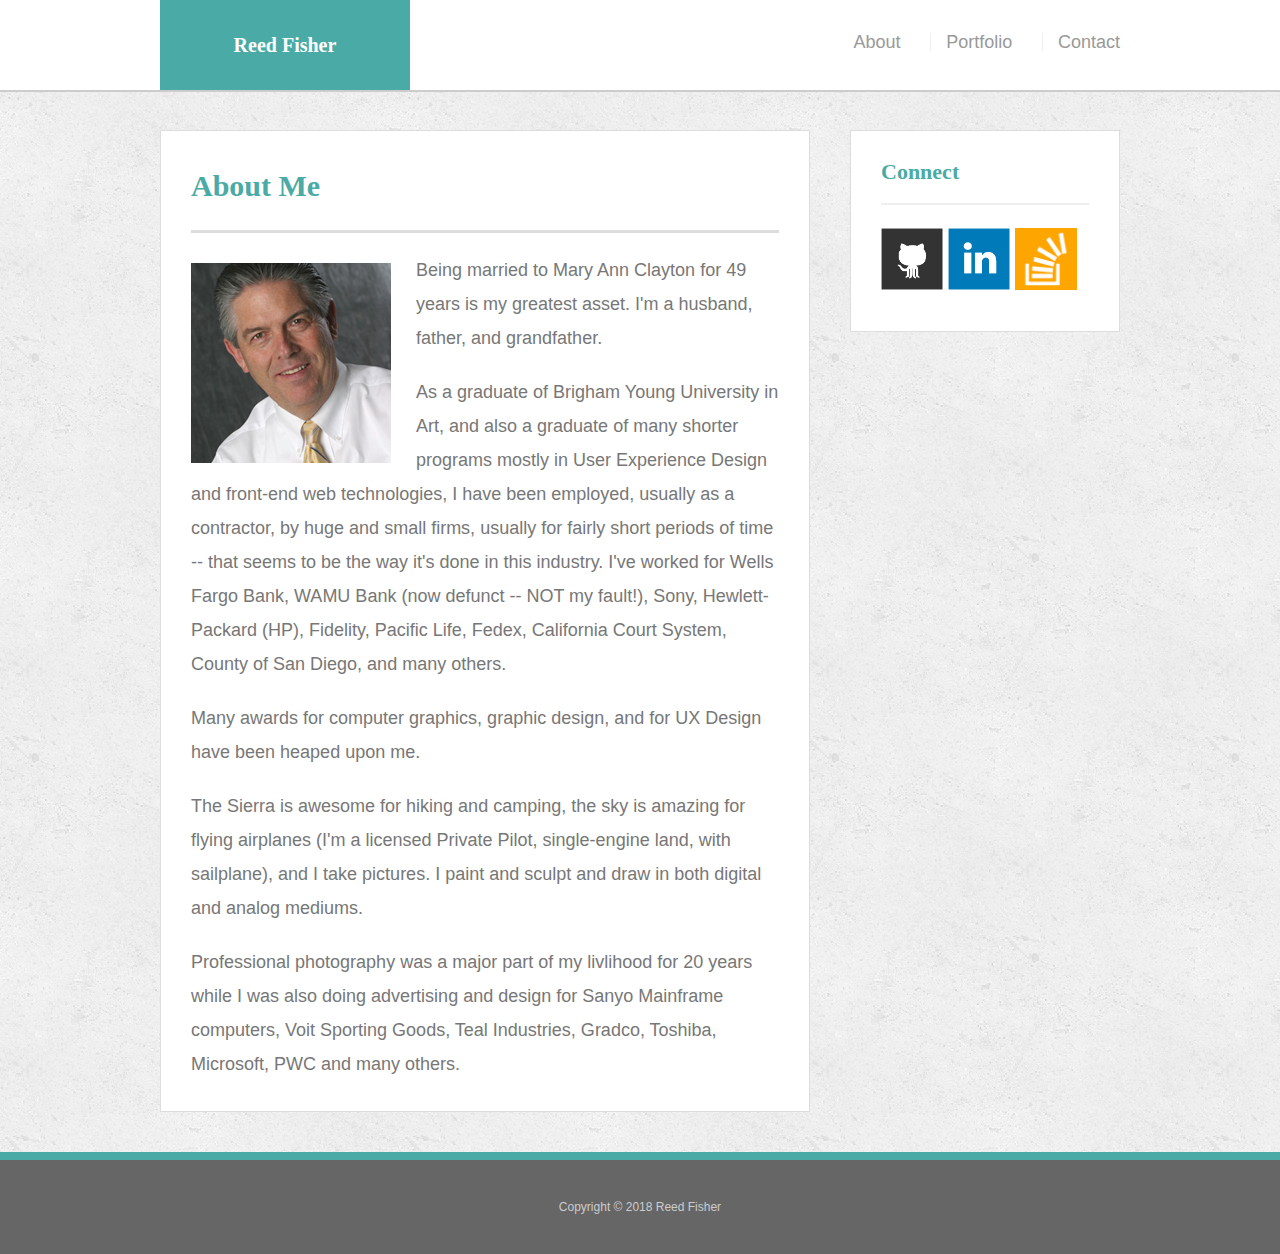
<file: index.html>
<!doctype html>
<html lang="en-us">

<head>
  <meta charset="UTF-8">
  <!-- Tells the Browser How the Webpage Should Be Rendered -->
  <meta name="viewport" content="width=device-width, initial-scale=1.0">
  <!-- Sets the Title of the Webpage  -->
  <title>About Reed Fisher</title>
  <!-- Reset.css clears formatting while Style.css adds formatting -->
  <link rel="stylesheet" type="text/css" href="assets/css/reset.css">
  <link rel="stylesheet" type="text/css" href="assets/css/style.css">
</head>

<body>
  <!-- Creates the header at the top of the page -->
  <header id="masthead">
    <div class="container">
      <!-- Puts name near the top left corner of webpage  -->
      <a href="index.html" id="logo">Reed Fisher</a>
      <!-- Puts links near the top right corner of webpage -->
      <nav>
        <a href="index.html">About</a> | <a href="portfolio.html">Portfolio</a> | <a href="contact.html">Contact</a>
      </nav>
    </div>
  </header>
  <!-- Creates a content box with the title "About Me" -->
  <div id="main-container" class="container">
    <section class="main-section">
      <h1>About Me</h1>
      <!-- Wraps a photo with a biographical description -->
      <img src="assets/images/reed.jpg" class="auth-image" alt="Reed Fisher">

      <p>Being married to Mary Ann Clayton for 49 years is my greatest asset. I'm a husband, father, and grandfather.
      </p>
      <p>As a graduate of Brigham Young University in Art, and also a graduate of many shorter programs mostly in User
        Experience Design and front-end web technologies, I have been employed, usually as a contractor, by huge and
        small
        firms, usually for fairly short periods of time -- that seems to be the way it's done in this industry. I've
        worked for Wells Fargo Bank, WAMU Bank (now defunct -- NOT my fault!), Sony, Hewlett-Packard (HP), Fidelity,
        Pacific Life, Fedex, California Court System, County of San Diego, and many others.</p>
      <p>Many awards for computer graphics, graphic design, and for UX Design have been heaped upon me.</p>
      <p>The Sierra is awesome for hiking and camping, the sky is amazing for flying airplanes (I'm a licensed Private
        Pilot, single-engine land, with sailplane), and I take pictures. I paint and sculpt and draw in both digital
        and
        analog mediums.</p>
      <p>Professional photography was a major part of my livlihood for 20 years while I was also doing advertising and
        design for Sanyo Mainframe computers, Voit Sporting Goods, Teal Industries, Gradco, Toshiba, Microsoft, PWC and
        many others.</p>
    </section>
    <!-- Creates a content box with the title "Connect" -->
    <section class="sidebar">
      <div id="connect">
        <h2>Connect</h2>
        <!-- Adds 3 Images that are Links to Different Websites -->
        <a href="https://github.com/cyberfishy/"><img src="assets/images/github-128.png" class="social" alt="GitHub" /></a>
        <a href="https://www.linkedin.com/in/reedfisher/"><img src="assets/images/linkedin-128.png" class="social" alt="LinkedIn" /></a>
        <a href="http://stackoverflow.com/users/5742195/reedfisher?tab=profile"><img src="assets/images/stackoverflow-128.png"
            class="social" alt="Stack Overflow" /></a>
      </div>
    </section>
  </div>
  <!-- Creates a copyright notification at the bottom of the page -->
  <footer>
    <div class="container">
      Copyright &copy; 2018 Reed Fisher
    </div>
  </footer>
</body>

</html>
</file>
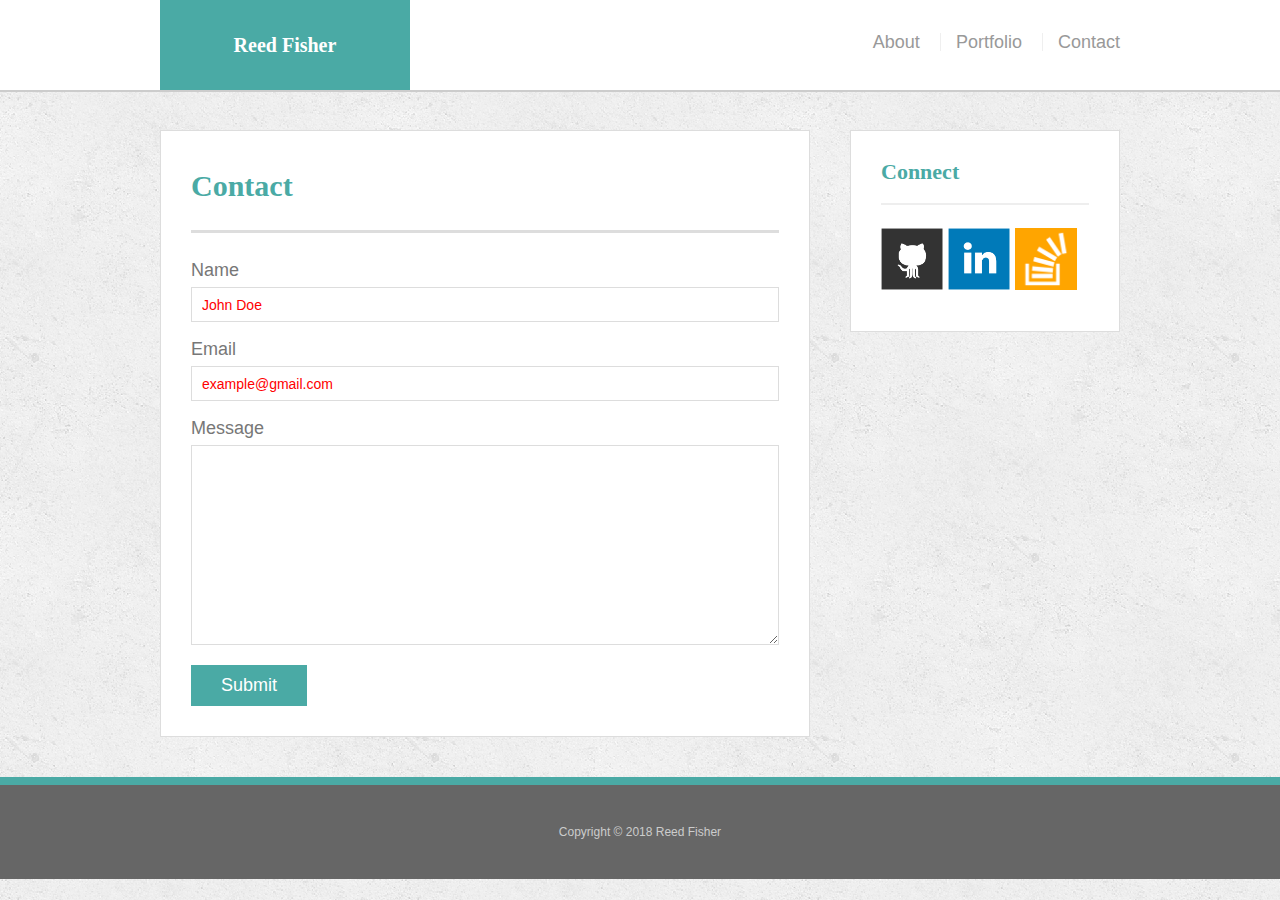
<file: contact.html>
<!doctype html>
<html lang="en-us">

<head>
  <meta charset="UTF-8">
  <!-- Tells the Browser How the Webpage Should Be Rendered -->
  <meta name="viewport" content="width=device-width, initial-scale=1.0">
  <!-- Sets the Title of the Webpage -->
  <title>Contact | Reed Fisher</title>
  <!-- Connecting this HTML file with the 2 CSS Files -->
  <!-- Reset.css clears formatting while Style.css adds formatting -->
  <link rel="stylesheet" type="text/css" href="assets/css/reset.css">
  <link rel="stylesheet" type="text/css" href="assets/css/style.css">
</head>

<body>
  <!-- Creates the header at the top of the page -->
  <header id="masthead">
    <div class="container">
      <!-- Puts name near the top left corner of webpage  -->
      <a href="index.html" id="logo">Reed Fisher</a>
      <!-- Puts links near the top right corner of webpage -->
      <nav>
        <a href="index.html">About</a>
        <a href="portfolio.html">Portfolio</a>
        <a href="contact.html">Contact</a>
      </nav>
    </div>
  </header>
  <!-- Creates a content box with the title "Contact" -->
  <div id="main-container" class="container">
    <section class="main-section">
      <h1>Contact</h1>
      <!-- Creates a web form that takes in a Name, Email and Message  -->
      <form id="contact-form">
        <ul>
          <li>
            <label for="name">Name</label>
            <input type="text" id="name" name="name" placeholder="John Doe" required="required">
          </li>
          <li>
            <label for="email">Email</label>
            <input type="email" id="email" name="email" placeholder="example@gmail.com" required="required">
          </li>
          <li>
            <label for="message">Message</label>
            <textarea id="message" name="message" required="required"></textarea>
          </li>
        </ul>
        <input type="submit">
      </form>

    </section>

    <section class="sidebar">
      <!-- Creates a content box with the title "Connect" -->
      <div id="connect">
        <h2>Connect</h2>
        <!-- Adds 3 Images that are Links to Different Websites -->
        <a href="https://github.com/cyberfishy/"><img src="assets/images/github-128.png" class="social" alt="GitHub" /></a>
        <a href="https://www.linkedin.com/in/reedfisher/"><img src="assets/images/linkedin-128.png" class="social" alt="LinkedIn" /></a>
        <a href="http://stackoverflow.com/users/5742195/reedfisher?tab=profile"><img src="assets/images/stackoverflow-128.png" class="social" alt="Stack Overflow" /></a>
      </div>
    </section>
  </div>
  <!-- Creates a copyright notification at the bottom of the page -->
  <footer>
    <div class="container">
      Copyright &copy; 2018 Reed Fisher
    </div>
  </footer>
</body>

</html>
</file>
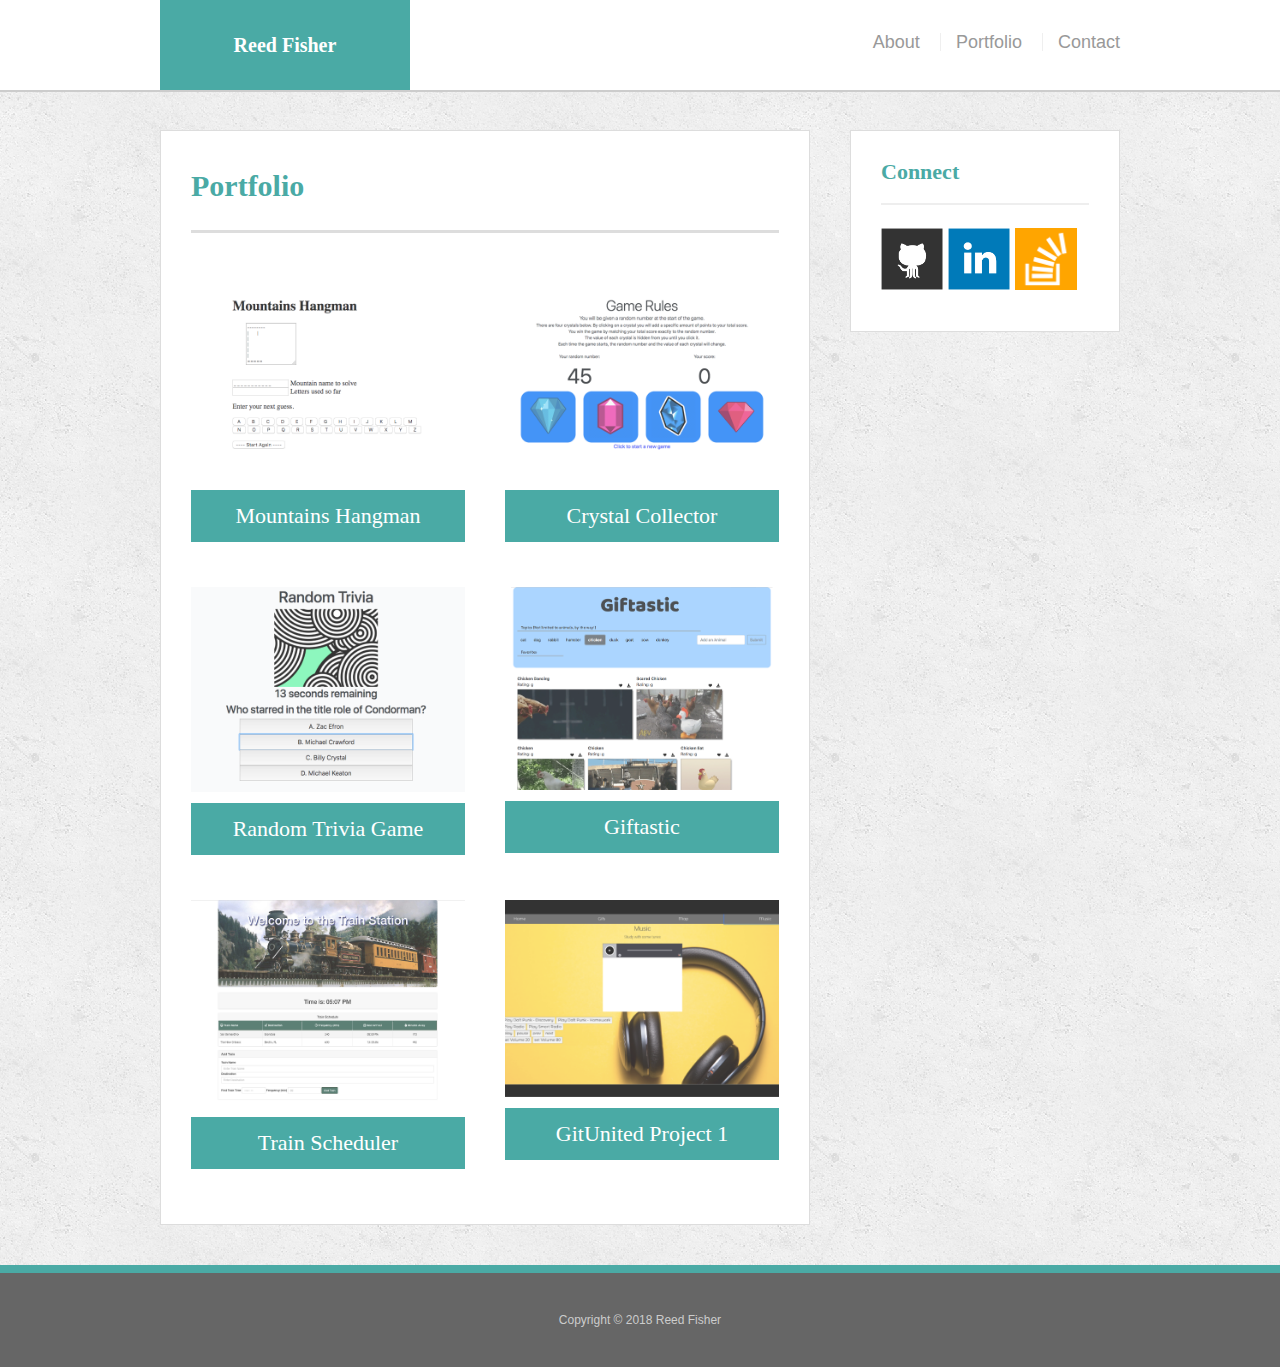
<file: portfolio.html>
<!doctype html>
<html lang="en-us">

<head>
  <meta charset="UTF-8">
  <!-- Tells the Browser How the Webpage Should Be Rendered -->
  <meta name="viewport" content="width=device-width, initial-scale=1.0">
  <!-- Sets the Title of the Webpage -->
  <title>Portfolio Reed Fisher</title>
  <!-- Connecting this HTML file with the 2 CSS Files -->
  <!-- Reset.css clears formatting while Style.css adds formatting -->
  <link rel="stylesheet" type="text/css" href="assets/css/reset.css">
  <link rel="stylesheet" type="text/css" href="assets/css/style.css">
</head>

<body>
  <!-- Creates the header at the top of the page -->
  <header id="masthead">
    <div class="container">
      <!-- Puts name near the top left corner of webpage  -->
      <a href="index.html" id="logo">Reed Fisher</a>
      <!-- Puts links near the top right corner of webpage -->
      <nav>
        <a href="index.html">About</a>
        <a href="portfolio.html">Portfolio</a>
        <a href="contact.html">Contact</a>
      </nav>
    </div>
  </header>
  <!-- Creates a content box with the title "Portfolio" -->
  <div id="main-container" class="container">
    <section class="main-section">
      <h1>Portfolio</h1>
      <!-- Lists several app images -->
      <div class="work">
        <a href="https://cyberfishy.github.io/Word-Guess-Game/" target="_blank"><img src="assets/images/mountainsHangman.png" alt="Mountains Hangman"></a>
        <h3>Mountains Hangman</h3>
      </div>

      <div class="work">
        <a href="https://cyberfishy.github.io/unit-4-game/" target="_blank"><img src="assets/images/crystalCollector.png" alt="Crystal Collector Game"></a>
        <h3>Crystal Collector</h3>
      </div>

      <div class="work">
        <a href="https://cyberfishy.github.io/TriviaGame/" target="_blank"><img src="assets/images/randomTrivia.png" alt="Random Trivia Game"></a>
        <h3>Random Trivia Game</h3>
      </div>

      <div class="work">
        <a href="https://cyberfishy.github.io/Giftastic/" target="_blank"><img src="assets/images/giftastic.png" alt="Giftastic"></a>
        <h3>Giftastic</h3>
      </div>

      <div class="work">
        <a href="https://cyberfishy.github.io/TrainScheduler/" target="_blank"><img src="assets/images/trainscheduler.png" alt="Train Scheduler"></a>
        <h3>Train Scheduler</h3>
      </div>

      <div class="work">
        <a href="https://abigailpadilla.github.io/GitUnited/" target="_blank"><img src="assets/images/proj-1.png" alt="GitUnited #1"></a>
        <h3>GitUnited Project 1</h3>
      </div>

    </section>

    <section class="sidebar">
      <!-- Creates a content box with the title "Connect" -->
      <div id="connect">
        <h2>Connect</h2>
        <!-- Adds 3 Images that are Links to Different Websites -->
        <a href="https://github.com/cyberfishy/"><img src="assets/images/github-128.png" class="social" alt="GitHub" /></a>
        <a href="https://www.linkedin.com/in/reedfisher/"><img src="assets/images/linkedin-128.png" class="social" alt="LinkedIn" /></a>
        <a href="http://stackoverflow.com/users/5742195/reedfisher?tab=profile"><img src="assets/images/stackoverflow-128.png"
            class="social" alt="Stack Overflow" /></a>
      </div>
    </section>
  </div>
  <!-- Creates a copyright notification at the bottom of the page -->
  <footer>
    <div class="container">
      Copyright &copy; 2018 Reed Fisher
    </div>
  </footer>
</body>

</html>
</file>
<file: assets/css/style.css>
/*OVERALL*/

body {
  font-family: Arial, "Helvetica Neue", Helvetica, sans-serif;
  font-size: 18px;
  line-height: 34px;
  color: #777;
  background-image: url(../images/concrete_seamless.png);
  background-repeat: repeat;
}

* {
  box-sizing: border-box;
}

/* GENERAL STRUCTURE */

.container {
  width: 100%;
  max-width: 960px;
  margin: 0 auto;
  clear: both;
}

h1,
h2,
h3,
p {
  margin-bottom: 20px;
}

p:last-child {
  margin-bottom: 0;
}

h1,
h2,
h3 {
  font-family: Georgia, Times, "Times New Roman", serif;
  font-weight: 700;
  color: #4aaaa5;
}

h1 {
  padding-bottom: 20px;
  font-size: 30px;
  line-height: 49px;
  border-bottom: 3px solid #ddd;
}

h2,
h3 {
  font-size: 22px;
}

/* header */

#masthead {
  position: fixed;
  z-index: 99;
  width: 100%;
  margin: 0 0 30px;
  overflow: auto;
  color: #fff;
  background: #fff;
  border-bottom: 2px solid #ccc;
}

#logo {
  float: left;
  width: 250px;
  height: 90px;
  font-family: Georgia, Times, "Times New Roman", serif;
  font-size: 20px;
  font-weight: 700;
  line-height: 90px;
  color: white;
  text-align: center;
  text-decoration: none;
  background: #4aaaa5;
}

nav {
  float: right;
  margin-top: 25px;
}

nav a {
  display: inline-block;
  padding-left: 15px;
  margin-left: 15px;
  line-height: 18px;
  color: #999;
  text-decoration: none;
  border-left: 1px solid #efefef;
}

nav a:first-child {
  border-left: 0 none;
}

/* footer */

footer {
  padding: 30px 0;
  clear: both;
  font-size: 12px;
  color: #fff;
  color: #ccc;
  text-align: center;
  background: #666;
  border-top: 8px solid #4aaaa5;
}

/* sidebar */

.sidebar {
  float: right;
  width: 100%;
  max-width: 270px;
  padding: 30px;
  margin-bottom: 20px;
  background: #fff;
  border: 1px solid #ddd;
}

h3,
.sidebar h2 {
  padding-bottom: 20px;
  margin-bottom: 15px;
  line-height: 22px;
  border-bottom: 2px solid #eee;
}

.social {
  width: 62px;
  height: 62px;
  margin-top: 8px;
  margin-right: 5px;
}

.social:last-child {
  margin-right: 0;
}

/* main */

#main-container {
  padding-top: 130px;
}

.main-section {
  float: left;
  width: 100%;
  max-width: 650px;
  padding: 30px;
  margin: 0 0 40px;
  background: #fff;
  border: 1px solid #ddd;
}

/* portfolio page */

.work {
  position: relative;
  float: left;
  width: 274px;
  margin: 20px 0 25px;
  overflow: auto;
}

.work:nth-child(even) {
  margin-right: 40px;
}

.work img {
  width: 100%;
  border: 0 none;
  opacity: 0.8;
}

.work h3 {
  bottom: 20px;
  width: 100%;
  padding: 15px;
  margin-bottom: 0;
  font-weight: 300;
  color: #fff;
  text-align: center;
  background: #4aaaa5;
  border-bottom: 0;
}

.auth-image {
  float: left;
  width: 200px;
  height: auto;
  margin-top: 10px;
  margin-right: 25px;
}

/* contact page */

#contact-form ul {
  margin-bottom: 20px;
}

#contact-form li {
  margin-bottom: 10px;
}

label,
input[type=text],
input[type=email],
textarea {
  display: block;
  width: 100%;
}

input[type=text],
input[type=email],
textarea {
  height: 35px;
  padding: 0 10px;
  font-size: 14px;
  border: 1px solid #ddd;
}

textarea {
  height: 200px;
}

*::-webkit-input-placeholder {
  color: red;
}
*:-moz-placeholder {
  /* FF 4-18 */
  color: red;
  opacity: 1;
}
*::-moz-placeholder {
  /* FF 19+ */
  color: red;
  opacity: 1;
}
*:-ms-input-placeholder {
  /* IE 10+ */
  color: red;
}
*::-ms-input-placeholder {
  /* Microsoft Edge */
  color: red;
}
*::placeholder {
  /* modern browser */
  color: red;
}

input[type=submit] {
  padding: 10px 30px;
  font-size: 18px;
  color: #fff;
  cursor: pointer;
  background: #4aaaa5;
  border: 0 none;
}

#logo {
  font-size: 20px;
}

/*Adjusts Screen Content Based on Screen Width*/

@media only screen and (max-width: 980px) {
}

@media only screen and (max-width: 768px) {
  #logo {
    margin-left: 20px;
    font-size: 20px;
  }
  nav {
    margin-right: 20px;
  }

  .main-section {
    margin-left: 20px;
    margin-right: 20px;
    max-width: 650px;
    margin-top:30px;

  }

  #main-container {
    padding-top: 80px;
  }
  .sidebar {
    margin-left: 20px;
    float:left;
    background-color:white;
    max-width: 650px;
  }
}

@media only screen and (max-width: 640px) {
  #logo {
    margin:auto;
    width:100%;
    font-size: 20px;
  }
  nav {
    text-align:center;
    width:100%;
    margin:auto;
  }

  .main-section {
    margin-left: 10px;
    margin-right: 20px;
    max-width: 570px;
  }
    #main-container {
    padding-top: 100px;
  }
  .sidebar {
    margin-left: 10px;
    float:left;
    background-color:white;
    max-width: 570px;
  }

  .work{
    width:90%;
    margin-left:20px;
    padding-right:0px;

  }
}
</file>
